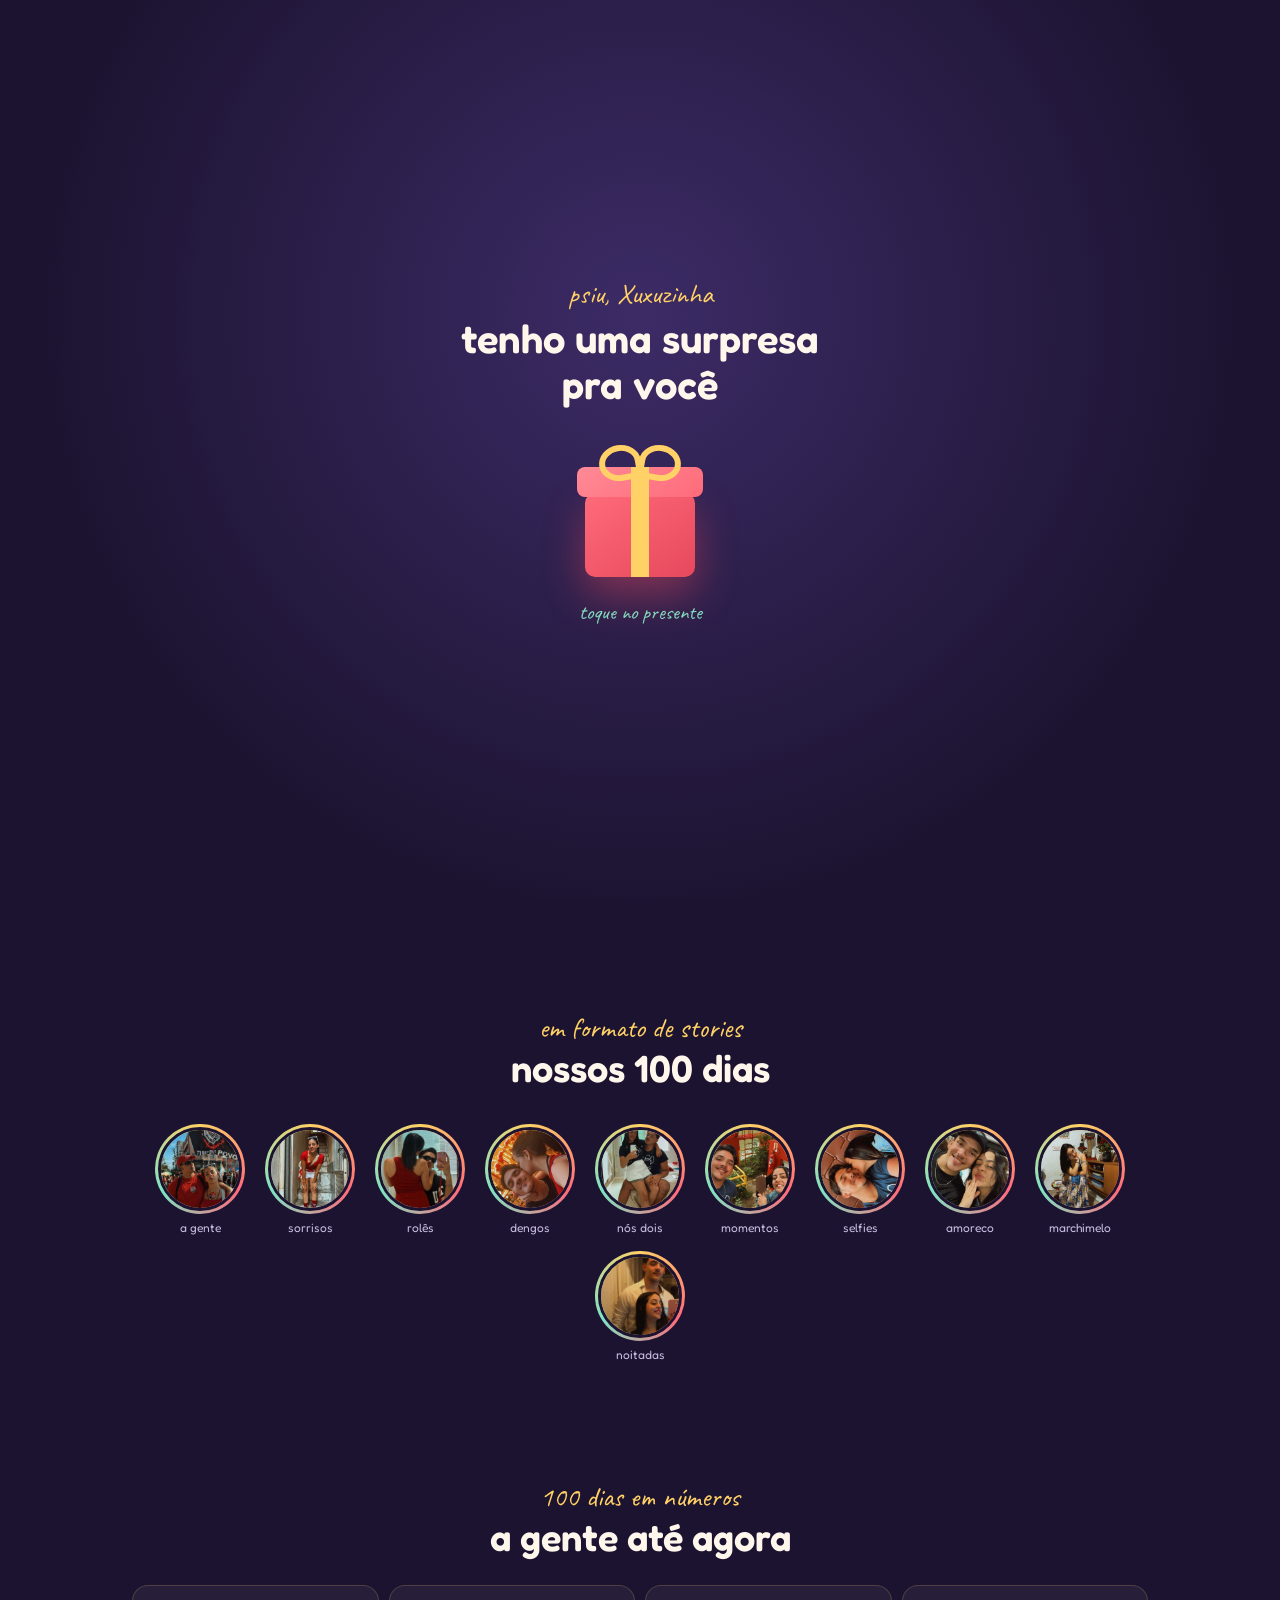
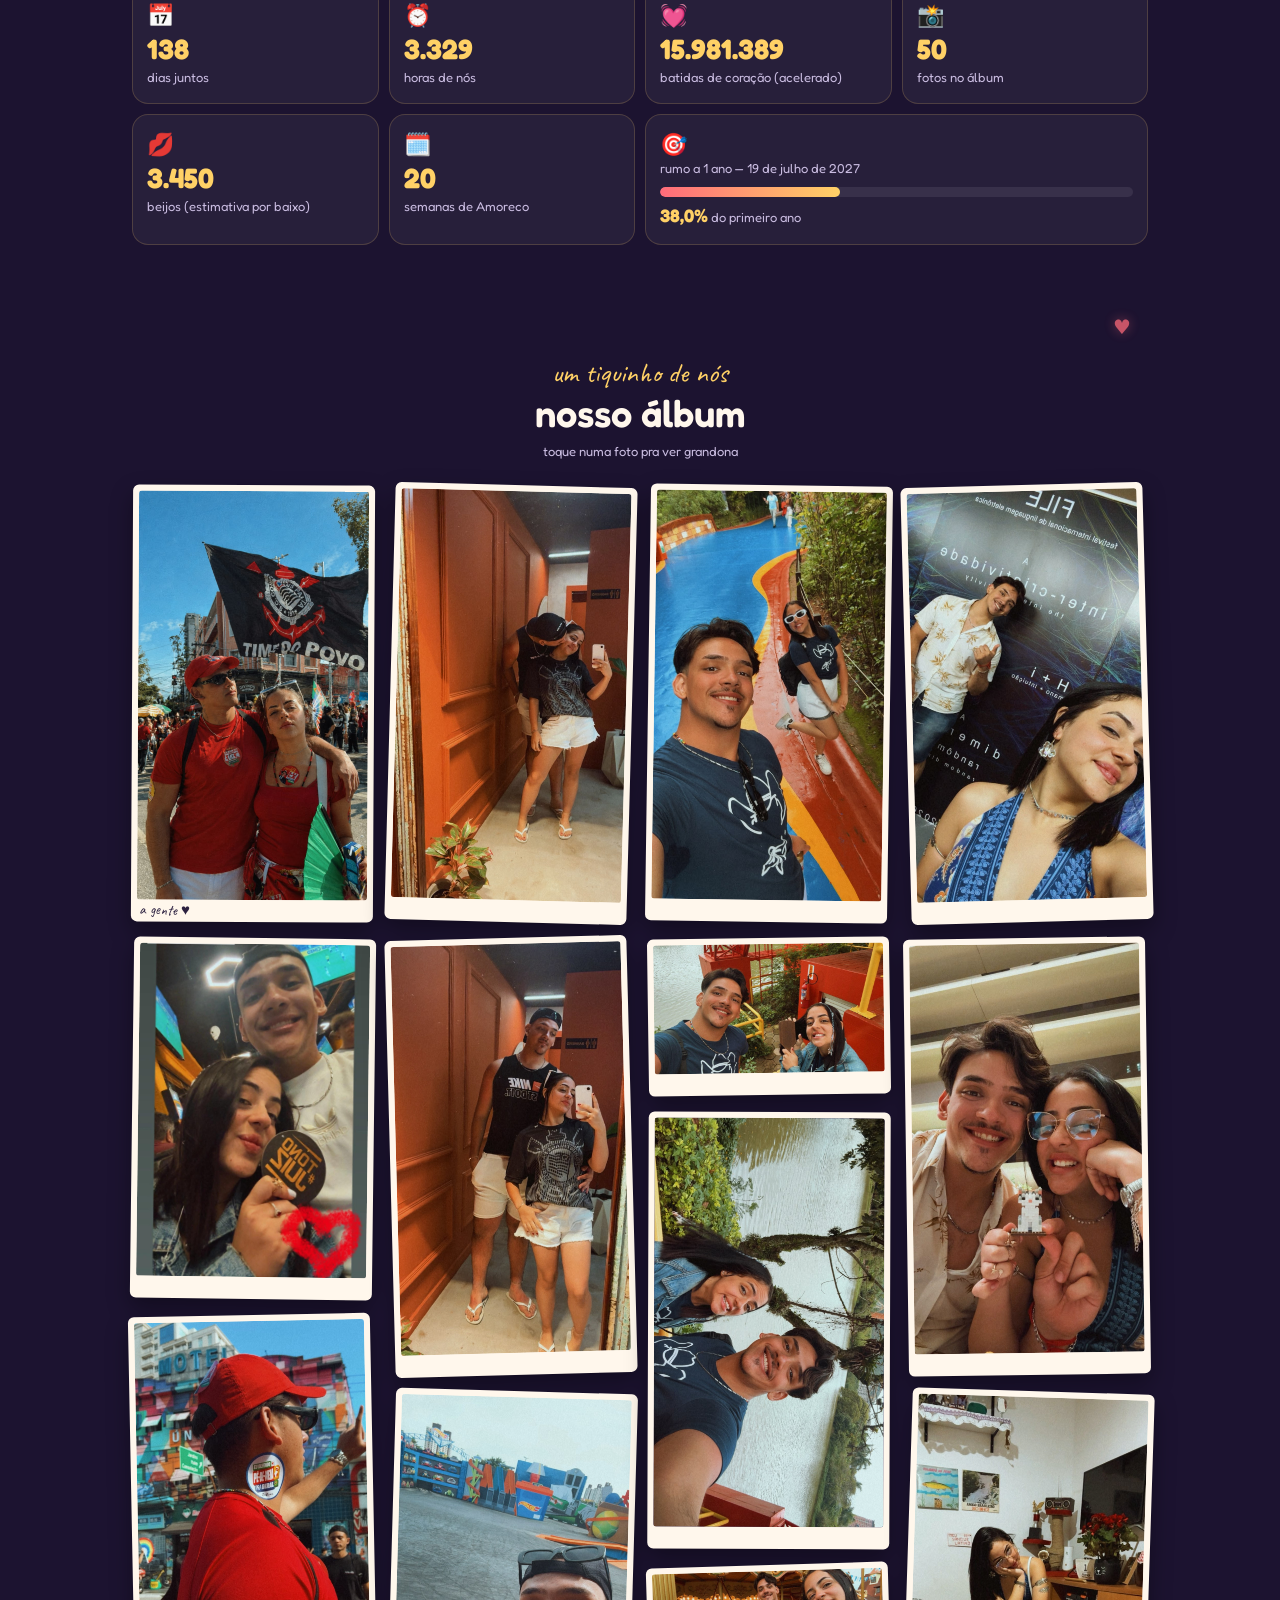
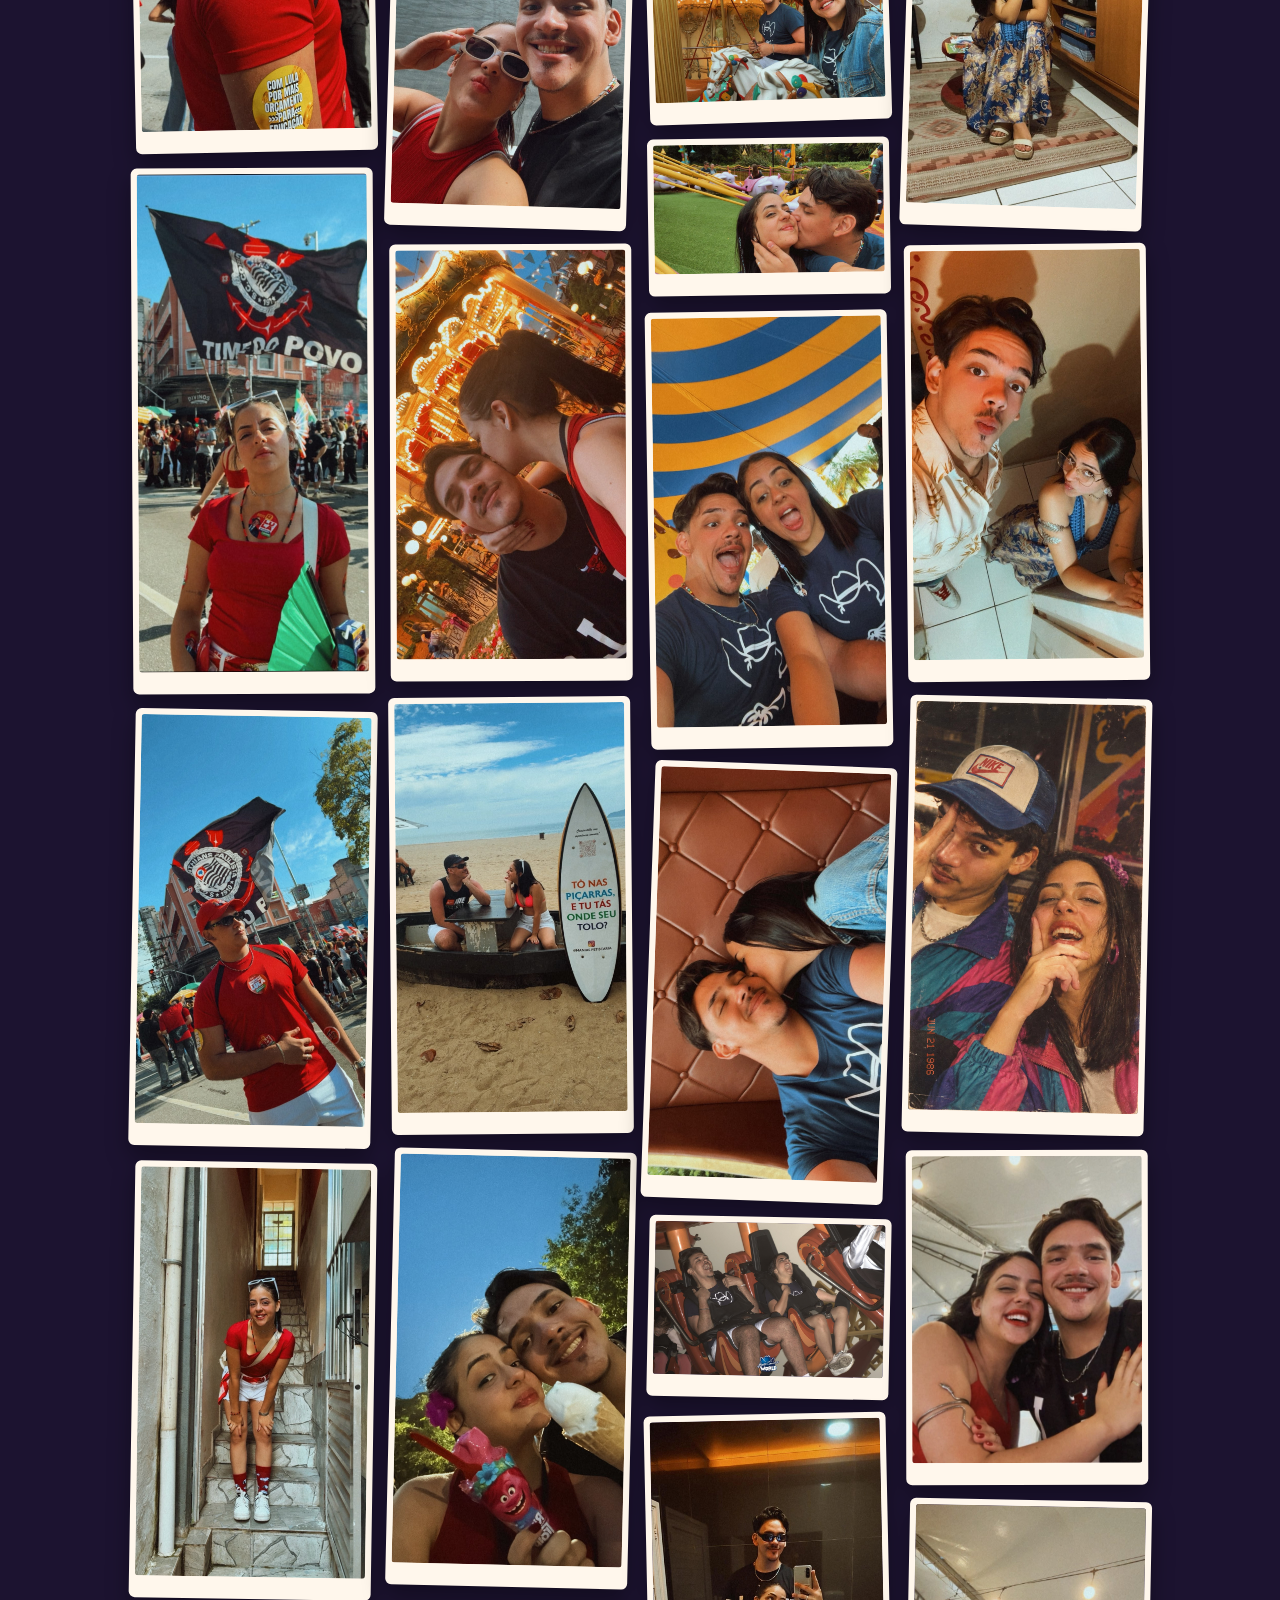
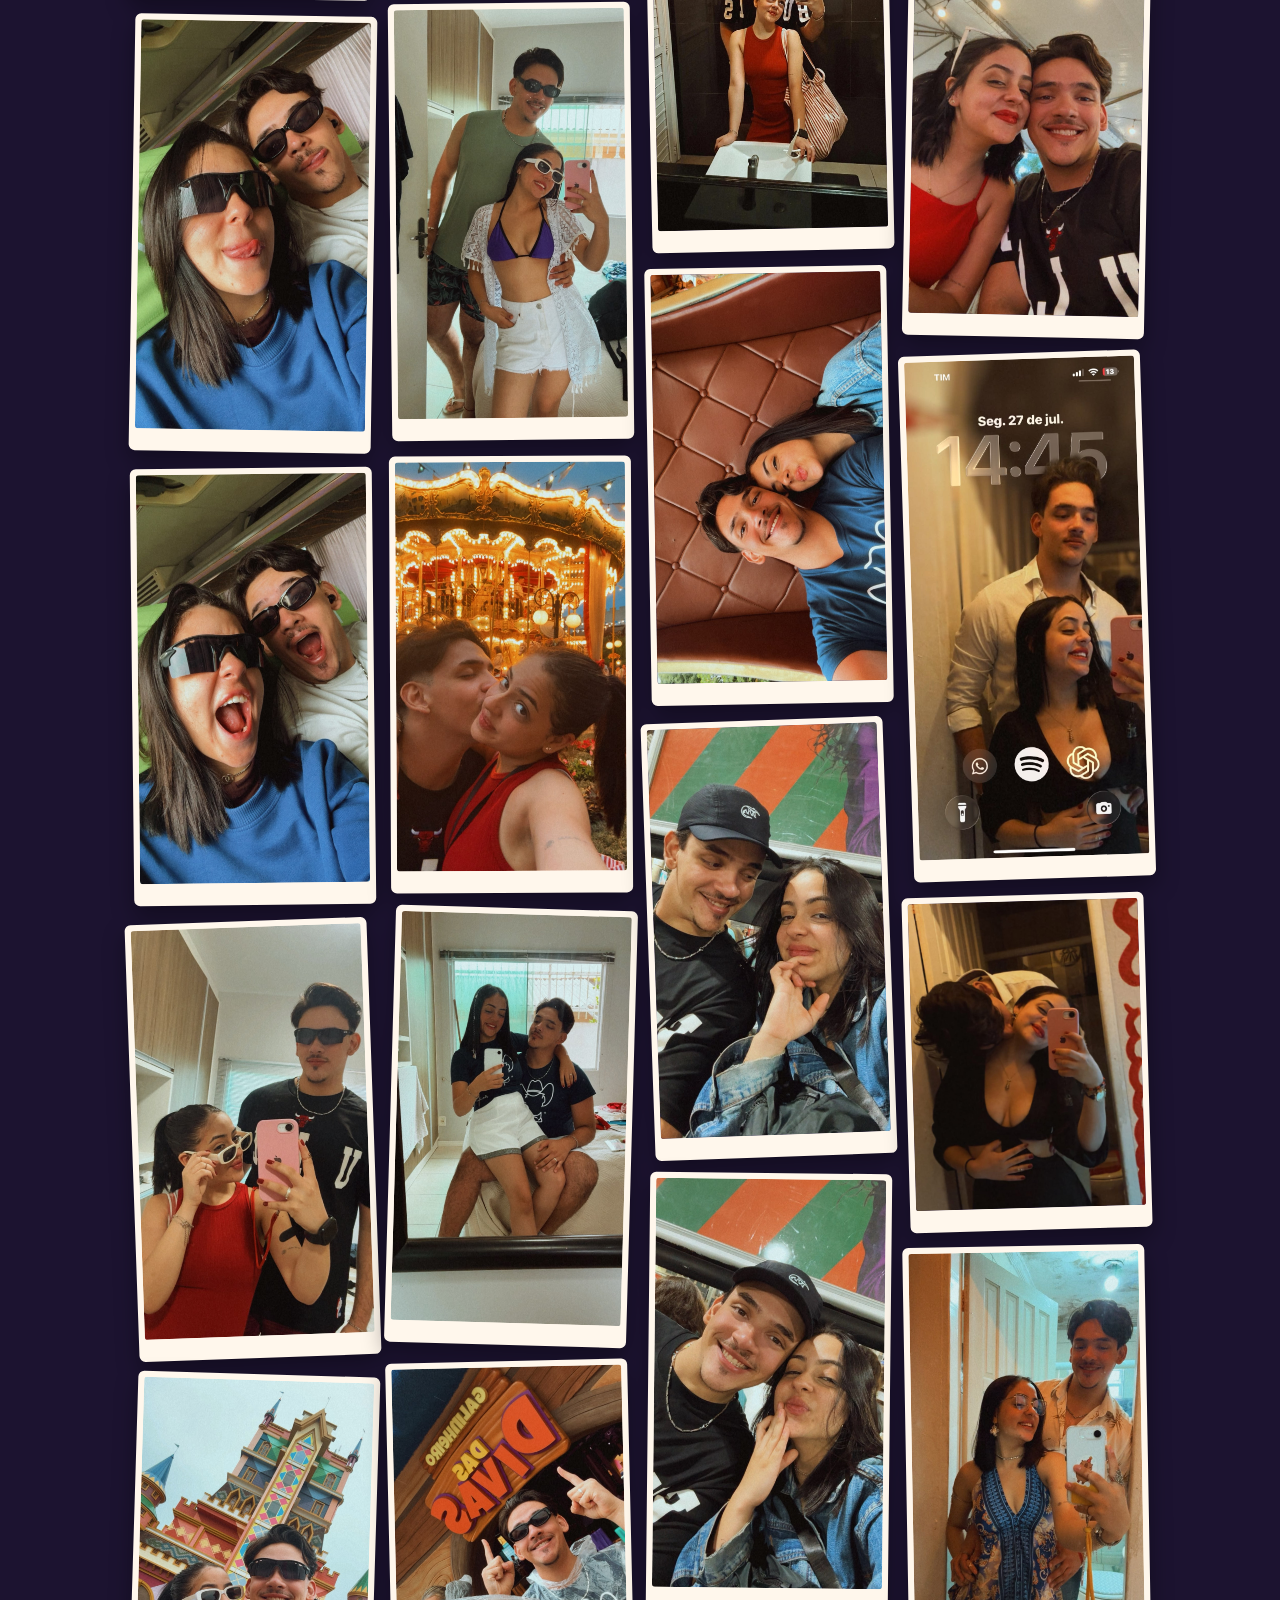
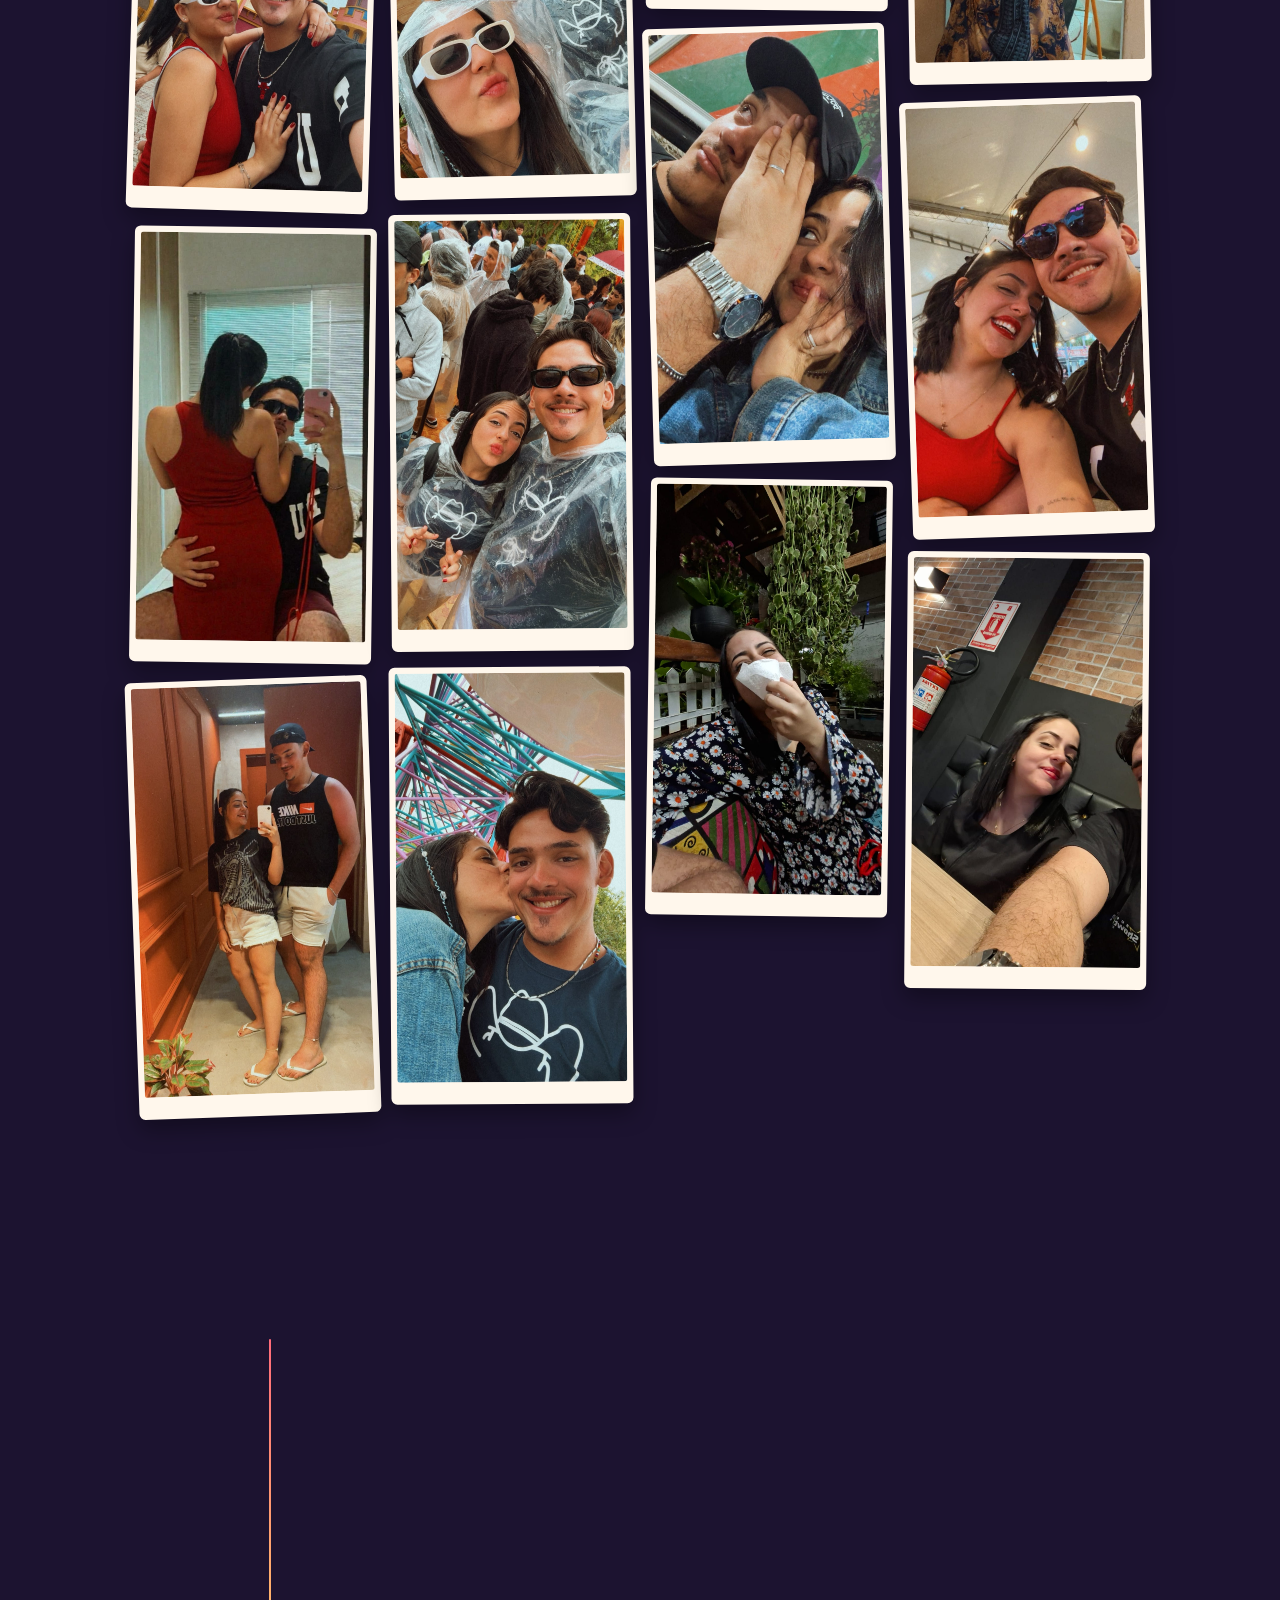
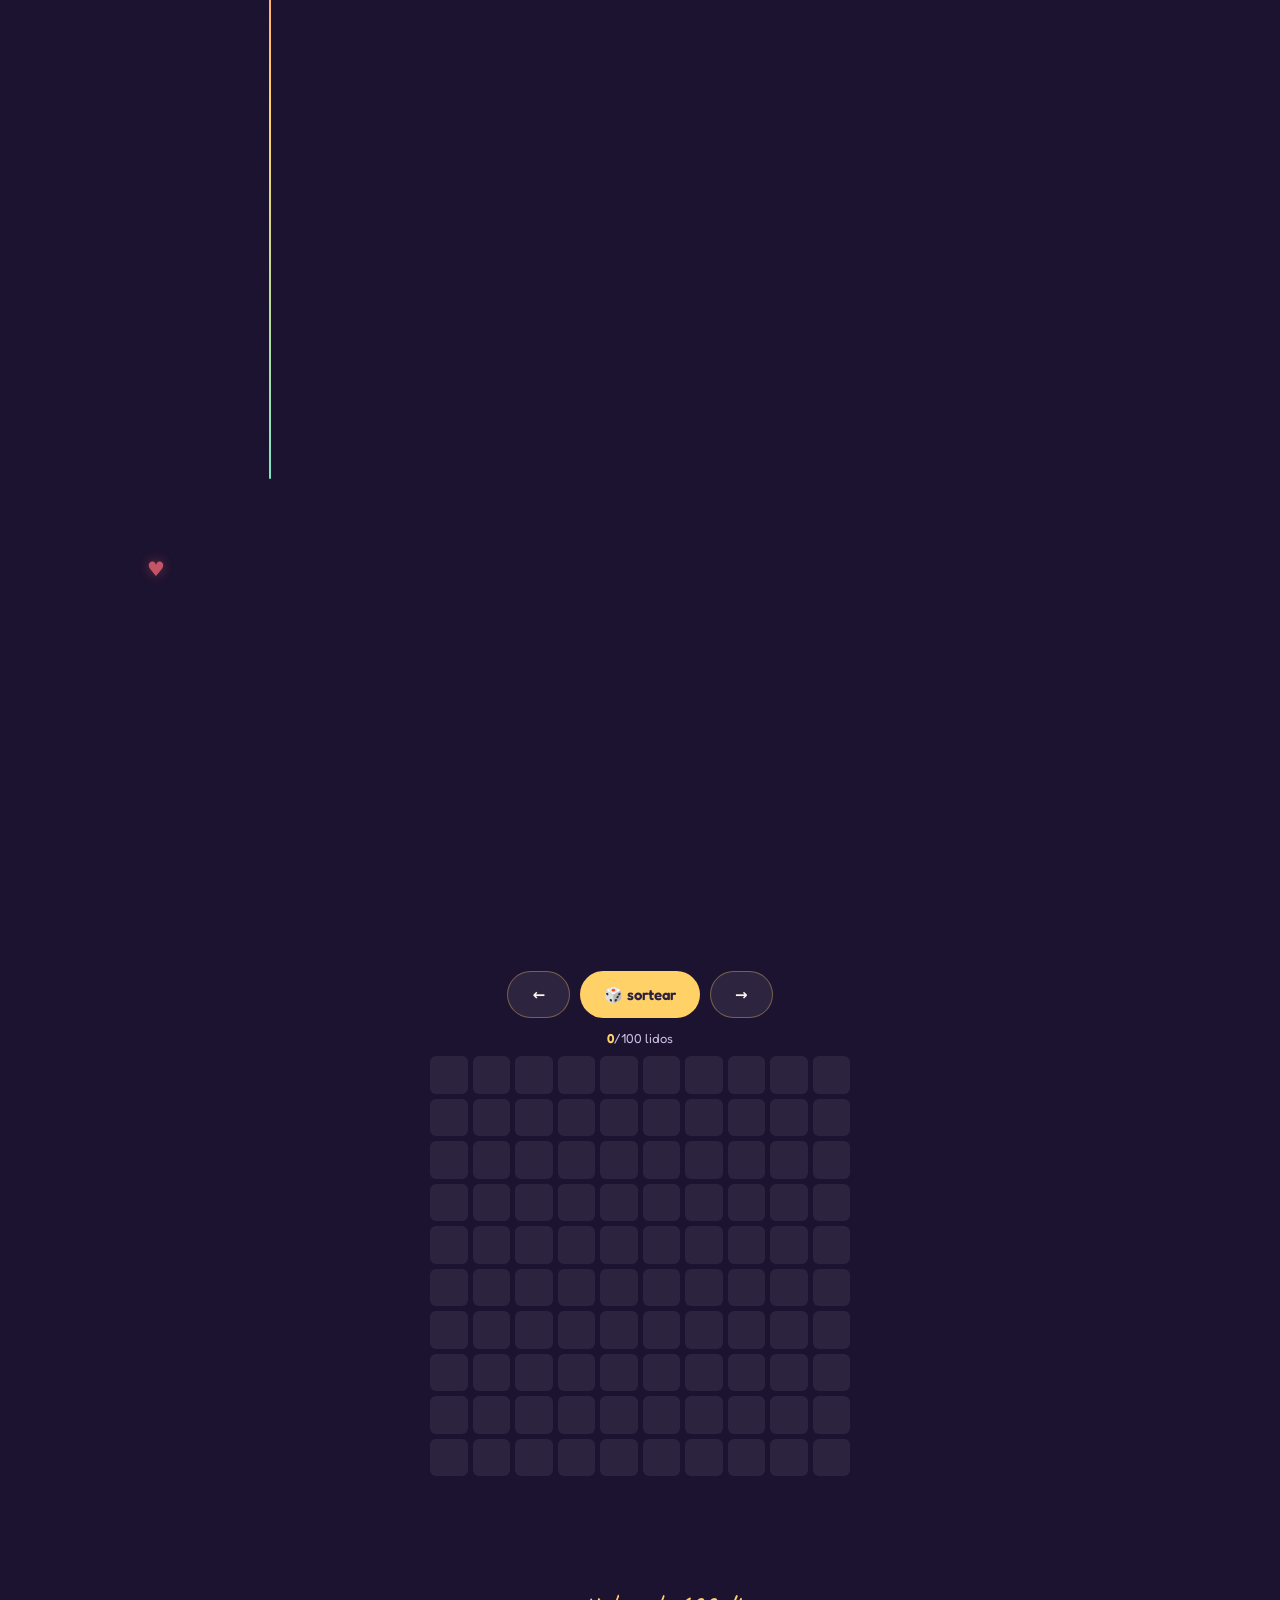
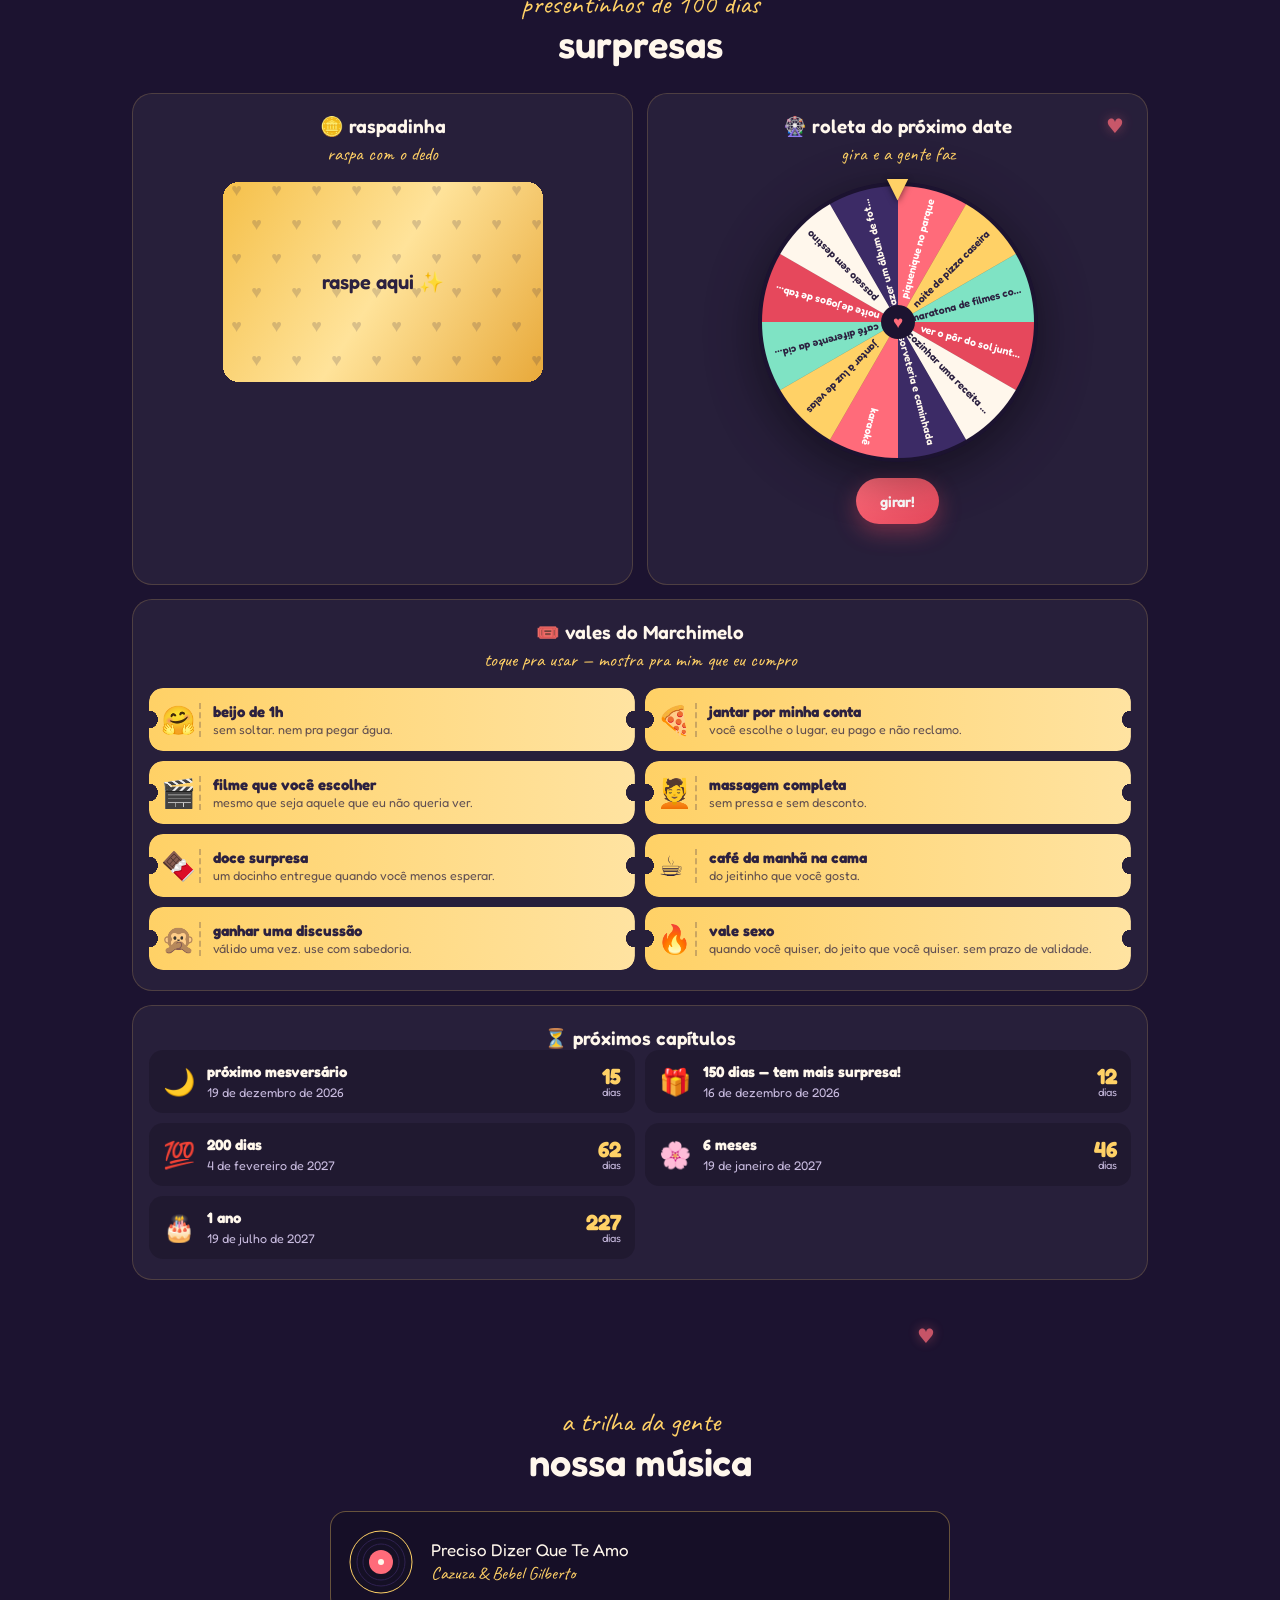
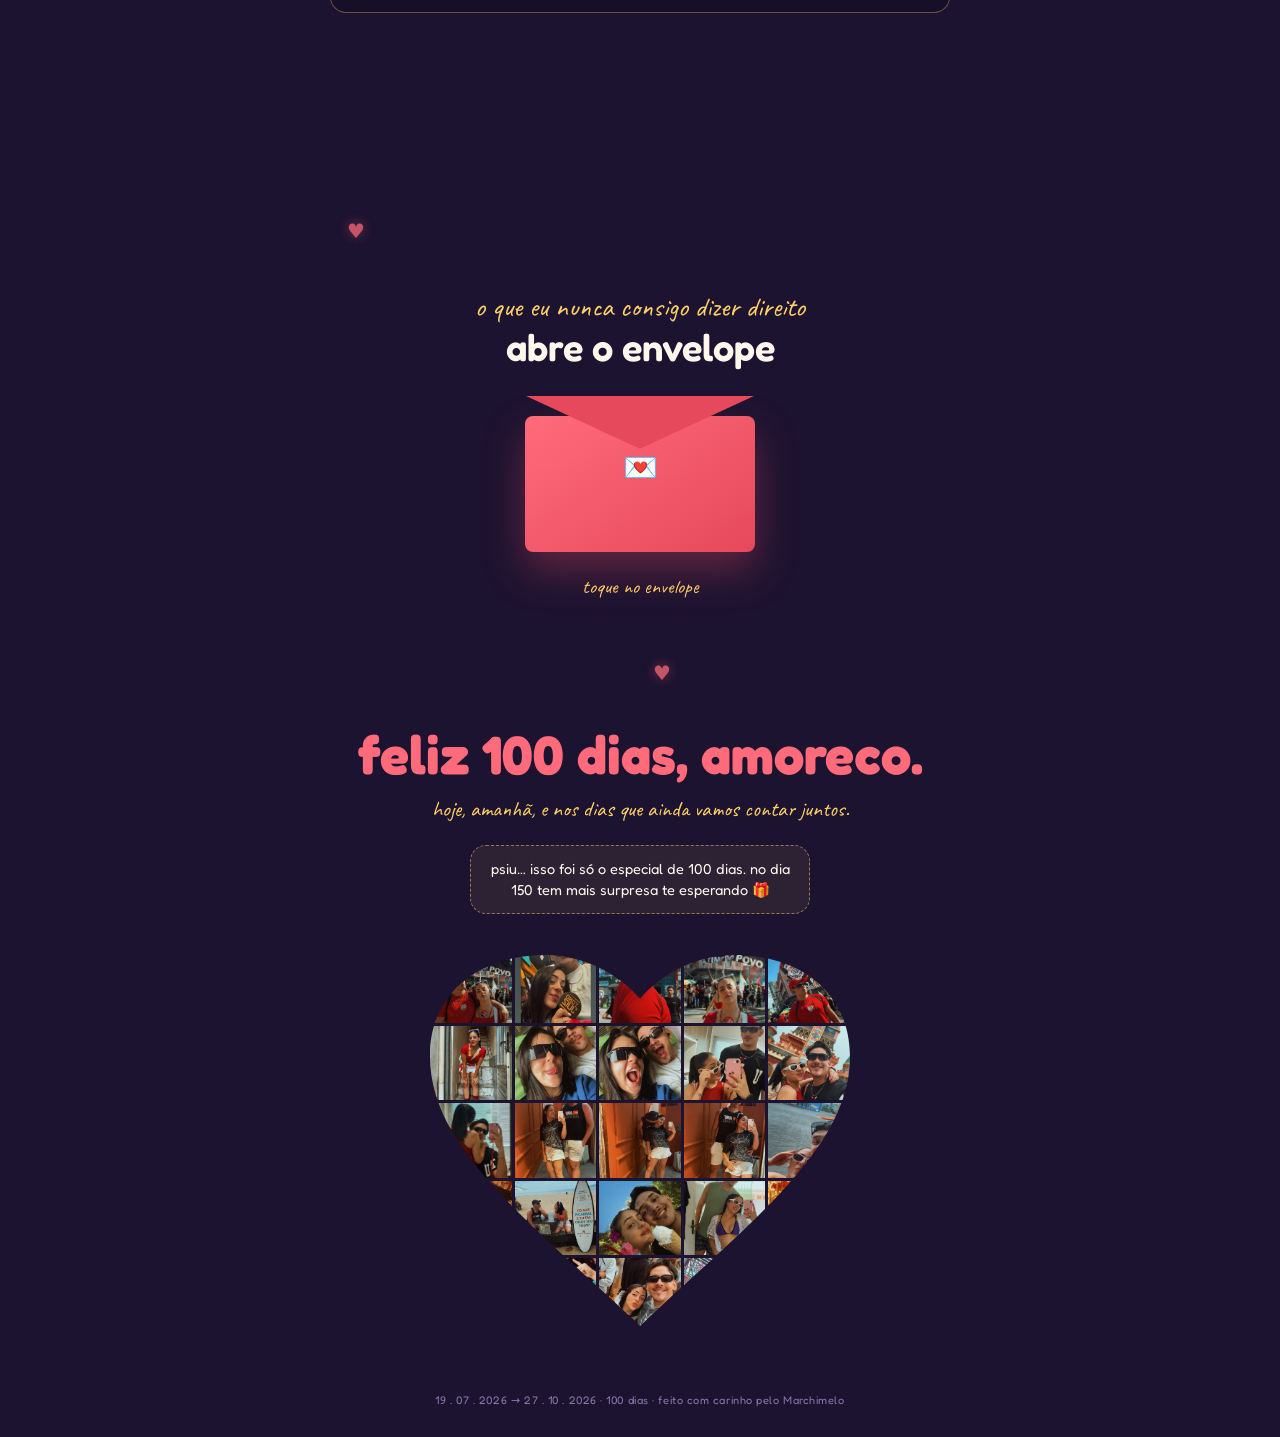
<file: docs/index.html>
<!DOCTYPE html>
<html lang="pt-BR">
<head>
<meta charset="UTF-8">
<meta name="viewport" content="width=device-width, initial-scale=1, viewport-fit=cover">
<meta name="theme-color" content="#1c1330">
<meta name="mobile-web-app-capable" content="yes">
<meta name="apple-mobile-web-app-status-bar-style" content="black-translucent">
<title>Marchimelo & Amoreco · 100 dias</title>
<link rel="icon" href="data:image/svg+xml,%3Csvg xmlns='http://www.w3.org/2000/svg' viewBox='0 0 100 100'%3E%3Ctext y='.9em' font-size='90'%3E💗%3C/text%3E%3C/svg%3E">
<link rel="preconnect" href="https://fonts.googleapis.com">
<link rel="preconnect" href="https://fonts.gstatic.com" crossorigin>
<link href="https://fonts.googleapis.com/css2?family=Fredoka:wght@400;500;600;700&family=Caveat:wght@500;700&display=swap" rel="stylesheet">
<link rel="stylesheet" href="estilo.css">
</head>
<body class="locked">
<div class="grain" aria-hidden="true"></div>
<div id="floatingHearts" aria-hidden="true"></div>

<!-- ============ ABERTURA (presente) ============ -->
<div class="intro" id="intro">
  <p class="intro-kicker">psiu, Xuxuzinha</p>
  <p class="intro-title">tenho uma surpresa<br>pra você</p>
  <button class="gift" id="giftBtn" aria-label="abrir o presente">
    <span class="gift-lid"></span>
    <span class="gift-box"></span>
    <span class="gift-ribbon"></span>
  </button>
  <p class="intro-hint">toque no presente</p>
  <div class="intro-reveal" id="introReveal">
    <span class="big100" id="introNum">0</span>
    <span class="intro-sub">dias juntos</span>
    <button class="btn btn-coral" id="introGo">entrar ♥</button>
  </div>
</div>

<div class="heart-counter" id="heartCounter" title="coraçõezinhos escondidos">💗 0/7</div>

<!-- ============ NAV (embaixo no celular, em cima no pc) ============ -->
<nav class="nav" id="nav" aria-label="seções">
  <a href="#inicio" class="active"><span class="ni">🏠</span><span class="nl">início</span></a>
  <a href="#fotos"><span class="ni">📸</span><span class="nl">fotos</span></a>
  <a href="#motivos"><span class="ni">💯</span><span class="nl">motivos</span></a>
  <a href="#surpresas"><span class="ni">🎁</span><span class="nl">surpresas</span></a>
  <a href="#carta"><span class="ni">💌</span><span class="nl">carta</span></a>
</nav>

<main>

<!-- ============ HERO ============ -->
<header class="hero" id="inicio">
  <div class="hero-bg" id="heroBg" aria-hidden="true"></div>
  <button class="secret-heart" data-id="1" style="top:18%; left:7%;" aria-label="coraçãozinho escondido">♥</button>
  <div class="hero-inner">
    <span class="badge100">✦ especial 100 dias ✦</span>
    <h1>Marchimelo <span class="amp">&amp;</span> <em>Amoreco</em></h1>
    <div class="hero-photo" id="heroPhoto">
      <img id="heroImg" alt="Marchimelo e Amoreco">
      <span class="hero-stamp">100</span>
    </div>
    <div class="live">
      <div><b id="cDias">0</b><small>dias</small></div>
      <div><b id="cHoras">0</b><small>horas</small></div>
      <div><b id="cMin">0</b><small>min</small></div>
      <div><b id="cSeg">0</b><small>seg</small></div>
    </div>
    <p class="since">juntos desde 19 de julho de 2026</p>
    <p class="hunt-hint">psst… tem <b>7 coraçõezinhos</b> escondidos pelo site. acha todos? 💗</p>
  </div>
  <a href="#stories" class="scrolldown">role pra ver ↓</a>
</header>

<div class="wrap">

  <!-- ============ STORIES ============ -->
  <section id="stories">
    <div class="head">
      <span class="script-line">em formato de stories</span>
      <h2>nossos 100 dias</h2>
    </div>
    <div class="story-row" id="storyRow"></div>
  </section>

  <!-- ============ NÚMEROS ============ -->
  <section id="numeros">
    <div class="head">
      <span class="script-line">100 dias em números</span>
      <h2>a gente até agora</h2>
    </div>
    <div class="stats" id="stats"></div>
  </section>

  <!-- ============ FOTOS ============ -->
  <section id="fotos">
    <button class="secret-heart" data-id="2" style="top:60px; right:4px;" aria-label="coraçãozinho escondido">♥</button>
    <div class="head">
      <span class="script-line">um tiquinho de nós</span>
      <h2>nosso álbum</h2>
      <p class="sub">toque numa foto pra ver grandona</p>
    </div>
    <div class="masonry" id="masonry"></div>
  </section>

  <!-- ============ LINHA DO TEMPO ============ -->
  <section id="linha">
    <div class="head">
      <span class="script-line">do dia 0 ao dia 100</span>
      <h2>linha do tempo</h2>
    </div>
    <ol class="timeline" id="timeline"></ol>
  </section>

  <!-- ============ 100 MOTIVOS ============ -->
  <section id="motivos">
    <button class="secret-heart" data-id="3" style="top:40px; left:2px;" aria-label="coraçãozinho escondido">♥</button>
    <div class="head">
      <span class="script-line">um pra cada dia</span>
      <h2>100 motivos pelos quais eu te amo</h2>
    </div>
    <div class="reason-stage">
      <div class="reason-card" id="reasonCard">
        <span class="reason-num" id="reasonNum">#1</span>
        <p class="reason-text" id="reasonText">toque pra começar</p>
        <span class="reason-hint">deslize ou toque →</span>
      </div>
    </div>
    <div class="reason-actions">
      <button class="btn btn-ghost" id="reasonPrev" aria-label="motivo anterior">←</button>
      <button class="btn btn-sun" id="reasonRandom">🎲 sortear</button>
      <button class="btn btn-ghost" id="reasonNext" aria-label="próximo motivo">→</button>
    </div>
    <p class="reason-progress"><span id="reasonRead">0</span>/100 lidos</p>
    <div class="hundred" id="hundred" aria-label="os 100 motivos"></div>
  </section>

  <!-- ============ SURPRESAS ============ -->
  <section id="surpresas">
    <div class="head">
      <span class="script-line">presentinhos de 100 dias</span>
      <h2>surpresas</h2>
    </div>

    <div class="grid2">
      <div class="panel">
        <h3>🪙 raspadinha</h3>
        <p class="panel-sub">raspa com o dedo</p>
        <div class="scratch" id="scratch">
          <div class="scratch-prize" id="scratchPrize"></div>
          <canvas id="scratchCanvas"></canvas>
        </div>
      </div>

      <div class="panel">
        <button class="secret-heart" data-id="4" style="top:10px; right:10px;" aria-label="coraçãozinho escondido">♥</button>
        <h3>🎡 roleta do próximo date</h3>
        <p class="panel-sub">gira e a gente faz</p>
        <div class="wheel-wrap">
          <div class="wheel-pointer">▼</div>
          <canvas id="wheel" width="560" height="560"></canvas>
        </div>
        <button class="btn btn-coral" id="spinBtn">girar!</button>
        <p class="wheel-result" id="wheelResult"></p>
      </div>
    </div>

    <div class="panel">
      <h3>🎟️ vales do Marchimelo</h3>
      <p class="panel-sub">toque pra usar — mostra pra mim que eu cumpro</p>
      <div class="coupons" id="coupons"></div>
    </div>

    <div class="panel">
      <h3>⏳ próximos capítulos</h3>
      <div class="countdowns" id="countdowns"></div>
    </div>
  </section>

  <!-- ============ MÚSICA ============ -->
  <section id="musica">
    <button class="secret-heart" data-id="5" style="top:20px; right:2px;" aria-label="coraçãozinho escondido">♥</button>
    <div class="head">
      <span class="script-line">a trilha da gente</span>
      <h2>nossa música</h2>
    </div>
    <div class="music-card" id="vinylToggle">
      <div class="vinyl-wrap" id="vinylWrap">
        <svg viewBox="0 0 64 64" xmlns="http://www.w3.org/2000/svg" aria-hidden="true">
          <circle cx="32" cy="32" r="31" fill="#151025" stroke="#ffd166" stroke-width="1"/>
          <circle cx="32" cy="32" r="24" fill="none" stroke="#2f2150" stroke-width="1"/>
          <circle cx="32" cy="32" r="18" fill="none" stroke="#2f2150" stroke-width="1"/>
          <circle cx="32" cy="32" r="12" fill="#ff6b7a"/>
          <circle cx="32" cy="32" r="3" fill="#fff7ec"/>
        </svg>
      </div>
      <div class="music-text">
        <p class="t">Preciso Dizer Que Te Amo</p>
        <p class="a">Cazuza &amp; Bebel Gilberto</p>
      </div>
    </div>
    <iframe class="spotify" src="https://open.spotify.com/embed/track/0zLs0xjw4MYcMiXHsOvSgk?utm_source=generator&theme=0" height="152" frameborder="0" allow="autoplay; clipboard-write; encrypted-media; fullscreen; picture-in-picture" loading="lazy" title="Spotify"></iframe>
  </section>

  <!-- ============ CARTA ============ -->
  <section id="carta">
    <button class="secret-heart" data-id="6" style="top:30px; left:4px;" aria-label="coraçãozinho escondido">♥</button>
    <div class="head">
      <span class="script-line">o que eu nunca consigo dizer direito</span>
      <h2>abre o envelope</h2>
    </div>
    <div class="envelope-wrap">
      <div class="envelope" id="envelope" role="button" tabindex="0" aria-label="abrir a carta">
        <div class="env-body"></div>
        <div class="env-heart">💌</div>
        <div class="env-flap"></div>
      </div>
    </div>
    <p class="env-hint" id="envHint">toque no envelope</p>
    <div class="letter-card" id="letterCard"></div>
  </section>

  <section class="outro">
    <button class="secret-heart" data-id="7" style="top:30px; left:50%;" aria-label="coraçãozinho escondido">♥</button>
    <p class="big">feliz 100 dias, amoreco.</p>
    <p class="small">hoje, amanhã, e nos dias que ainda vamos contar juntos.</p>
    <p class="teaser">psiu… isso foi só o especial de 100 dias. no dia 150 tem mais surpresa te esperando 🎁</p>
    <div class="mosaic" id="mosaic" aria-hidden="true"></div>
  </section>

</div>
</main>

<footer>19 . 07 . 2026 → 27 . 10 . 2026 · 100 dias · feito com carinho pelo Marchimelo</footer>

<!-- ============ STORY VIEWER ============ -->
<div class="story-viewer" id="storyViewer" aria-hidden="true">
  <div class="sv-bars" id="svBars"></div>
  <div class="sv-top">
    <span class="sv-avatar" id="svAvatar"></span>
    <span class="sv-name">marchimelo.amoreco <small id="svLabel"></small></span>
    <button class="sv-close" id="svClose" aria-label="fechar">✕</button>
  </div>
  <img class="sv-img" id="svImg" alt="">
  <p class="sv-caption" id="svCaption"></p>
  <div class="sv-tap sv-left" id="svLeft"></div>
  <div class="sv-tap sv-right" id="svRight"></div>
  <button class="sv-like" id="svLike" aria-label="curtir">♡</button>
</div>

<!-- ============ LIGHTBOX ============ -->
<div class="lightbox" id="lightbox" aria-hidden="true">
  <button class="lb-close" id="lbClose" aria-label="fechar">✕</button>
  <button class="lb-nav lb-prev" id="lbPrev" aria-label="anterior">‹</button>
  <figure>
    <img id="lbImg" alt="">
    <figcaption id="lbCap"></figcaption>
  </figure>
  <button class="lb-nav lb-next" id="lbNext" aria-label="próxima">›</button>
  <span class="lb-count" id="lbCount"></span>
</div>

<!-- ============ CELEBRAÇÃO ============ -->
<div class="celebrate" id="celebrate">
  <div class="celebrate-box">
    <div class="em">💖</div>
    <h3 id="celebrateTitle"></h3>
    <p id="celebrateText"></p>
    <button class="btn btn-coral" id="celebrateClose">fechar</button>
  </div>
</div>

<div class="toast" id="toast"></div>

<script src="img/fotos.js"></script>
<script src="dados.js"></script>
<script src="app.js"></script>
</body>
</html>
</file>
<file: docs/estilo.css>
/* ============================================================
   Marchimelo & Amoreco — especial 100 dias
   mobile first; ajustes de pc no fim do arquivo
   ============================================================ */
:root{
  --plum-950:#1c1330;
  --plum-900:#241a3d;
  --plum-800:#2f2150;
  --plum-700:#3c2b66;
  --coral:#ff6b7a;
  --coral-deep:#e6485c;
  --sun:#ffd166;
  --gold:#f5c04a;
  --mint:#7fe3c4;
  --cream:#fff7ec;
  --ink:#2c2140;
  --muted:#c9bce0;
  --nav-h:64px;
  --safe-b:env(safe-area-inset-bottom,0px);
  --safe-t:env(safe-area-inset-top,0px);
}
*{box-sizing:border-box;}
html{scroll-behavior:smooth; scroll-padding-top:calc(16px + var(--safe-t));}
body{
  margin:0;
  background:radial-gradient(circle at 15% 0%, var(--plum-800), var(--plum-950) 60%) fixed var(--plum-950);
  color:var(--cream);
  font-family:'Fredoka',system-ui,sans-serif;
  overflow-x:hidden;
  padding-bottom:calc(var(--nav-h) + var(--safe-b));
  -webkit-tap-highlight-color:transparent;
}
body.locked{overflow:hidden;}
body.modal-open{overflow:hidden;}
img{display:block; max-width:100%;}
button{font-family:inherit; -webkit-tap-highlight-color:transparent;}

.grain{
  position:fixed; inset:0; pointer-events:none; z-index:1; opacity:.045; mix-blend-mode:overlay;
  background-image:url("data:image/svg+xml,%3Csvg xmlns='http://www.w3.org/2000/svg' width='120' height='120'%3E%3Cfilter id='n'%3E%3CfeTurbulence type='fractalNoise' baseFrequency='0.9' numOctaves='2' stitchTiles='stitch'/%3E%3C/filter%3E%3Crect width='100%25' height='100%25' filter='url(%23n)'/%3E%3C/svg%3E");
}
#floatingHearts{position:fixed; inset:0; z-index:0; pointer-events:none; overflow:hidden;}
.fh{position:absolute; bottom:-10%; color:rgba(255,107,122,.3); animation:floatUp linear infinite;}
@keyframes floatUp{
  0%{transform:translateY(0) rotate(0deg); opacity:0;}
  10%{opacity:.6;}
  90%{opacity:.5;}
  100%{transform:translateY(-115vh) rotate(25deg); opacity:0;}
}

.wrap{position:relative; z-index:2; max-width:620px; margin:0 auto; padding:0 16px;}
section{padding:80px 0 0; position:relative;}

/* ---------- botões ---------- */
.btn{
  border:none; border-radius:999px; padding:13px 24px; font-size:15px; font-weight:600;
  cursor:pointer; transition:transform .15s ease, filter .15s ease; min-height:46px;
}
.btn:active{transform:scale(.94);}
.btn-coral{background:linear-gradient(145deg,var(--coral),var(--coral-deep)); color:#fff; box-shadow:0 8px 22px rgba(230,72,92,.4);}
.btn-sun{background:var(--sun); color:var(--ink);}
.btn-ghost{background:rgba(255,255,255,.08); color:var(--cream); border:1px solid rgba(255,209,102,.35); min-width:52px;}

/* ---------- abertura ---------- */
.intro{
  position:fixed; inset:0; z-index:100;
  background:radial-gradient(circle at 50% 35%, var(--plum-700), var(--plum-950) 70%);
  display:flex; flex-direction:column; align-items:center; justify-content:center; text-align:center;
  padding:calc(30px + var(--safe-t)) 24px calc(30px + var(--safe-b));
  transition:opacity .7s ease, visibility .7s;
}
.intro.gone{opacity:0; visibility:hidden;}
.intro-kicker{font-family:'Caveat',cursive; font-size:28px; color:var(--sun); margin:0;}
.intro-title{font-size:clamp(26px,7.5vw,40px); font-weight:600; margin:4px 0 40px; line-height:1.15;}
.intro-hint{font-family:'Caveat',cursive; font-size:21px; color:var(--mint); margin:22px 0 0; animation:bob 1.6s ease-in-out infinite;}
.gift{position:relative; width:130px; height:130px; border:none; background:none; cursor:pointer; animation:giftShake 2.4s ease-in-out infinite;}
.gift-box{position:absolute; left:10px; right:10px; bottom:0; height:84px; border-radius:10px; background:linear-gradient(145deg,var(--coral),var(--coral-deep)); box-shadow:0 18px 40px rgba(230,72,92,.45);}
.gift-lid{position:absolute; left:2px; right:2px; top:20px; height:30px; border-radius:8px; background:linear-gradient(145deg,#ff8a96,var(--coral)); z-index:2; transition:transform .6s cubic-bezier(.34,1.56,.64,1);}
.gift-ribbon{position:absolute; left:50%; top:20px; bottom:0; width:18px; transform:translateX(-50%); background:var(--sun); z-index:3; transition:opacity .3s;}
.gift-ribbon::before,.gift-ribbon::after{content:""; position:absolute; top:-22px; width:30px; height:24px; border:6px solid var(--sun); border-radius:50% 50% 0 50%;}
.gift-ribbon::before{right:8px; transform:rotate(-10deg);}
.gift-ribbon::after{left:8px; transform:scaleX(-1) rotate(-10deg);}
.gift.open{animation:none;}
.gift.open .gift-lid{transform:translateY(-70px) rotate(-25deg);}
.gift.open .gift-ribbon{opacity:0;}
@keyframes giftShake{0%,80%,100%{transform:rotate(0);} 84%{transform:rotate(-6deg);} 88%{transform:rotate(6deg);} 92%{transform:rotate(-4deg);} 96%{transform:rotate(3deg);}}
.intro-reveal{display:none; flex-direction:column; align-items:center;}
.intro.revealed .intro-reveal{display:flex; animation:popIn .6s cubic-bezier(.34,1.56,.64,1);}
.intro.revealed .gift,.intro.revealed .intro-hint,.intro.revealed .intro-title{display:none;}
.big100{
  font-size:clamp(110px,38vw,200px); font-weight:700; line-height:.9;
  background:linear-gradient(180deg,var(--sun),var(--coral)); -webkit-background-clip:text; background-clip:text; color:transparent;
  font-variant-numeric:tabular-nums; filter:drop-shadow(0 8px 30px rgba(255,107,122,.35));
}
.intro-sub{font-family:'Caveat',cursive; font-size:32px; color:var(--sun); margin:4px 0 30px;}
@keyframes popIn{from{transform:scale(.6); opacity:0;} to{transform:scale(1); opacity:1;}}

/* ---------- contador de corações ---------- */
.heart-counter{
  position:fixed; top:calc(12px + var(--safe-t)); right:12px; z-index:50;
  background:rgba(28,19,48,.78); backdrop-filter:blur(6px); -webkit-backdrop-filter:blur(6px);
  border:1px solid rgba(255,209,102,.4);
  padding:7px 12px; border-radius:999px; font-size:13px; font-weight:600;
}
.heart-counter.bump{animation:bump .5s ease;}
@keyframes bump{50%{transform:scale(1.25);}}

.secret-heart{
  position:absolute; z-index:20; width:44px; height:44px; border:none; background:none;
  color:var(--coral); font-size:20px; line-height:1; cursor:pointer;
  animation:pulse 1.8s ease-in-out infinite; opacity:.75;
  filter:drop-shadow(0 0 6px rgba(255,107,122,.5));
}
.secret-heart.found{animation:none; color:var(--sun); pointer-events:none; opacity:1;}
@keyframes pulse{0%,100%{transform:scale(1);} 50%{transform:scale(1.25);}}

/* ---------- navegação (barra de app embaixo) ---------- */
.nav{
  position:fixed; left:0; right:0; bottom:0; z-index:60;
  display:flex; justify-content:space-around;
  height:calc(var(--nav-h) + var(--safe-b)); padding-bottom:var(--safe-b);
  background:rgba(28,19,48,.86); backdrop-filter:blur(14px); -webkit-backdrop-filter:blur(14px);
  border-top:1px solid rgba(255,209,102,.18);
  transform:translateY(110%); transition:transform .5s ease;
}
body:not(.locked) .nav{transform:none;}
.nav a{
  flex:1; display:flex; flex-direction:column; align-items:center; justify-content:center; gap:2px;
  text-decoration:none; color:var(--muted); font-size:11px; font-weight:500; position:relative;
}
.nav .ni{font-size:21px; transition:transform .25s ease; filter:grayscale(.6); opacity:.8;}
.nav a.active{color:var(--sun);}
.nav a.active .ni{transform:translateY(-3px) scale(1.12); filter:none; opacity:1;}
.nav a.active::after{content:""; position:absolute; top:6px; width:5px; height:5px; border-radius:50%; background:var(--coral); right:calc(50% - 22px);}

/* ---------- hero ---------- */
.hero{
  min-height:100svh; position:relative; z-index:2; overflow:hidden;
  display:flex; flex-direction:column; align-items:center; justify-content:center; text-align:center;
  padding:calc(56px + var(--safe-t)) 18px 40px;
}
.hero-bg{position:absolute; inset:-30px; background-size:cover; background-position:center; filter:blur(28px) saturate(1.2); opacity:.28; transform:scale(1.1);}
.hero-bg::after{content:""; position:absolute; inset:0; background:linear-gradient(180deg,rgba(28,19,48,.3),var(--plum-950) 92%);}
.hero-inner{position:relative; display:flex; flex-direction:column; align-items:center;}
.badge100{
  font-size:12px; letter-spacing:.14em; text-transform:uppercase; font-weight:600;
  color:var(--ink); background:linear-gradient(90deg,var(--sun),var(--gold)); padding:6px 14px; border-radius:999px;
  box-shadow:0 6px 20px rgba(245,192,74,.3);
}
.hero h1{font-size:clamp(32px,9vw,56px); line-height:1.05; margin:14px 0 22px; font-weight:600;}
.hero h1 .amp{color:var(--mint);}
.hero h1 em{font-style:normal; color:var(--coral);}
.hero-photo{
  position:relative; width:min(46vw,190px, 24svh); aspect-ratio:3/4; padding:7px 7px 26px; background:var(--cream);
  border-radius:6px; transform:rotate(-3deg); box-shadow:0 22px 50px rgba(0,0,0,.5);
  animation:sway 6s ease-in-out infinite;
}
.hero-photo img{width:100%; height:100%; object-fit:cover; border-radius:3px; transition:opacity .8s ease;}
.hero-stamp{
  position:absolute; right:-18px; bottom:-14px; width:68px; height:68px; border-radius:50%;
  display:grid; place-items:center; font-weight:700; font-size:24px; color:var(--ink);
  background:radial-gradient(circle at 35% 30%,#ffe39a,var(--gold)); border:3px dashed rgba(44,33,64,.35);
  transform:rotate(12deg); box-shadow:0 8px 20px rgba(0,0,0,.35);
}
@keyframes sway{0%,100%{transform:rotate(-3deg);} 50%{transform:rotate(2deg);}}
.live{display:flex; gap:8px; margin-top:26px;}
.live div{
  min-width:68px; padding:10px 6px; border-radius:14px; background:rgba(255,255,255,.06);
  border:1px solid rgba(255,209,102,.22); display:flex; flex-direction:column;
}
.live b{font-size:26px; font-weight:700; font-variant-numeric:tabular-nums; line-height:1.1;}
.live small{font-size:11px; color:var(--muted);}
.live div:first-child{background:rgba(255,107,122,.18); border-color:rgba(255,107,122,.5);}
.since{font-size:13px; color:var(--muted); margin:12px 0 0;}
.hunt-hint{max-width:290px; font-size:13.5px; color:var(--muted); line-height:1.5; margin:16px 0 0;}
.hunt-hint b{color:var(--coral);}
.scrolldown{position:relative; margin-top:22px; font-family:'Caveat',cursive; font-size:20px; color:var(--mint); text-decoration:none; animation:bob 1.6s ease-in-out infinite;}
@keyframes bob{0%,100%{transform:translateY(0);} 50%{transform:translateY(6px);}}

/* ---------- títulos ---------- */
.script-line{font-family:'Caveat',cursive; font-size:clamp(22px,5.5vw,28px); color:var(--sun); display:block;}
.head{text-align:center; margin-bottom:26px;}
.head h2{font-size:clamp(25px,6.5vw,38px); font-weight:600; margin:2px 0 0; line-height:1.15;}
.head .sub{font-size:13px; color:var(--muted); margin:8px 0 0;}

/* reveal ao rolar */
.reveal{opacity:0; transform:translateY(24px); transition:opacity .7s ease, transform .7s ease;}
.reveal.in{opacity:1; transform:none;}

/* ---------- stories ---------- */
.story-row{
  display:flex; gap:14px; overflow-x:auto; scroll-snap-type:x mandatory; padding:6px 16px 10px;
  margin:0 -16px; scrollbar-width:none;
}
.story-row::-webkit-scrollbar{display:none;}
.story-bubble{flex:none; scroll-snap-align:start; display:flex; flex-direction:column; align-items:center; gap:6px; background:none; border:none; color:var(--cream); cursor:pointer; width:78px;}
.story-ring{width:74px; height:74px; border-radius:50%; padding:3px; background:conic-gradient(var(--sun),var(--coral),var(--mint),var(--sun));}
.story-bubble.seen .story-ring{background:rgba(255,255,255,.2);}
.story-ring img{width:100%; height:100%; border-radius:50%; object-fit:cover; border:3px solid var(--plum-950);}
.story-bubble span{font-size:12px; color:var(--muted); white-space:nowrap;}

.story-viewer{
  position:fixed; inset:0; z-index:95; background:#000; display:none;
  touch-action:none; user-select:none; -webkit-user-select:none;
}
.story-viewer.show{display:block; animation:fadeIn .25s ease;}
@keyframes fadeIn{from{opacity:0;} to{opacity:1;}}
.sv-img{position:absolute; inset:0; width:100%; height:100%; object-fit:contain; pointer-events:none;}
.sv-bars{position:absolute; top:calc(10px + var(--safe-t)); left:10px; right:10px; display:flex; gap:4px; z-index:3;}
.sv-bars i{flex:1; height:3px; border-radius:2px; background:rgba(255,255,255,.3); overflow:hidden; position:relative;}
.sv-bars i b{position:absolute; inset:0; width:0; background:#fff;}
.sv-top{position:absolute; top:calc(22px + var(--safe-t)); left:12px; right:8px; display:flex; align-items:center; gap:10px; z-index:3;}
.sv-avatar{width:34px; height:34px; border-radius:50%; background-size:cover; background-position:center; border:2px solid var(--coral);}
.sv-name{flex:1; font-size:14px; font-weight:600; text-shadow:0 1px 4px rgba(0,0,0,.6);}
.sv-name small{font-weight:400; opacity:.75; margin-left:4px;}
.sv-close{width:44px; height:44px; border:none; background:none; color:#fff; font-size:22px; cursor:pointer;}
.sv-caption{position:absolute; left:16px; right:70px; bottom:calc(28px + var(--safe-b)); margin:0; z-index:3; font-family:'Caveat',cursive; font-size:26px; text-shadow:0 2px 8px rgba(0,0,0,.8);}
.sv-tap{position:absolute; top:0; bottom:0; z-index:2;}
.sv-left{left:0; width:33%;}
.sv-right{right:0; width:67%;}
.sv-like{position:absolute; right:14px; bottom:calc(20px + var(--safe-b)); z-index:4; width:50px; height:50px; border:none; background:none; color:#fff; font-size:32px; cursor:pointer;}
.sv-like.on{color:var(--coral); animation:bump .4s ease;}
.big-heart{position:fixed; left:50%; top:50%; z-index:99; font-size:110px; pointer-events:none; transform:translate(-50%,-50%) scale(0); animation:bigHeart .9s ease forwards;}
@keyframes bigHeart{30%{transform:translate(-50%,-50%) scale(1.2); opacity:1;} 60%{transform:translate(-50%,-50%) scale(1);} 100%{transform:translate(-50%,-70%) scale(1); opacity:0;}}

/* ---------- números ---------- */
.stats{display:grid; grid-template-columns:1fr 1fr; gap:10px;}
.stat{
  padding:16px 14px; border-radius:16px; background:rgba(255,255,255,.05);
  border:1px solid rgba(255,209,102,.18); position:relative; overflow:hidden;
}
.stat .e{font-size:22px;}
.stat b{display:block; font-size:28px; font-weight:700; font-variant-numeric:tabular-nums; margin-top:4px; color:var(--sun);}
.stat span{font-size:13px; color:var(--muted); line-height:1.35;}
.stat.wide{grid-column:1/-1;}
.progress{height:10px; background:rgba(255,255,255,.08); border-radius:99px; overflow:hidden; margin:10px 0 6px;}
.progress i{display:block; height:100%; width:0; background:linear-gradient(90deg,var(--coral),var(--sun)); border-radius:99px; transition:width 1.6s cubic-bezier(.2,.8,.2,1);}

/* ---------- álbum ---------- */
.masonry{columns:2; column-gap:10px;}
.m-item{
  break-inside:avoid; margin:0 0 10px; padding:6px 6px 22px; background:var(--cream); border-radius:6px;
  box-shadow:0 10px 22px rgba(0,0,0,.35); cursor:zoom-in; position:relative; transform:rotate(var(--r,0deg));
  transition:transform .3s ease;
}
.m-item:active{transform:scale(.97);}
.m-item img{width:100%; border-radius:3px; background:var(--plum-800); min-height:120px; object-fit:cover;}
.m-item .cap{position:absolute; left:8px; right:8px; bottom:2px; font-family:'Caveat',cursive; color:var(--ink); font-size:15px; white-space:nowrap; overflow:hidden; text-overflow:ellipsis;}

.lightbox{
  position:fixed; inset:0; z-index:96; background:rgba(14,9,26,.96); display:none;
  align-items:center; justify-content:center; touch-action:pan-y;
}
.lightbox.show{display:flex; animation:fadeIn .25s ease;}
.lightbox figure{margin:0; max-width:100%; padding:0 10px; text-align:center;}
.lightbox img{max-height:78svh; max-width:100%; border-radius:10px; margin:0 auto; box-shadow:0 20px 60px rgba(0,0,0,.6); transition:transform .25s ease, opacity .25s ease;}
.lightbox figcaption{font-family:'Caveat',cursive; font-size:24px; color:var(--sun); margin-top:12px; min-height:30px;}
.lb-close{position:absolute; top:calc(10px + var(--safe-t)); right:10px; width:48px; height:48px; border:none; border-radius:50%; background:rgba(255,255,255,.1); color:#fff; font-size:20px; cursor:pointer; z-index:2;}
.lb-nav{position:absolute; top:50%; transform:translateY(-50%); width:48px; height:64px; border:none; background:rgba(255,255,255,.08); color:#fff; font-size:34px; cursor:pointer; border-radius:12px; z-index:2; display:none;}
.lb-prev{left:12px;} .lb-next{right:12px;}
.lb-count{position:absolute; bottom:calc(18px + var(--safe-b)); left:50%; transform:translateX(-50%); font-size:13px; color:var(--muted);}

/* ---------- linha do tempo ---------- */
.timeline{list-style:none; margin:0; padding:0 0 0 26px; position:relative;}
.timeline::before{content:""; position:absolute; left:9px; top:6px; bottom:6px; width:2px; background:linear-gradient(var(--coral),var(--sun),var(--mint)); border-radius:2px;}
.tl{position:relative; margin-bottom:22px;}
.tl::before{
  content:"♥"; position:absolute; left:-26px; top:2px; width:20px; height:20px; border-radius:50%;
  background:var(--plum-950); color:var(--coral); font-size:13px; display:grid; place-items:center; border:2px solid var(--coral);
}
.tl.future::before{content:"·"; color:var(--muted); border-color:var(--muted);}
.tl.today::before{background:var(--sun); color:var(--ink); border-color:var(--sun); animation:pulse 1.6s infinite;}
.tl-card{display:flex; gap:12px; background:rgba(255,255,255,.05); border:1px solid rgba(255,255,255,.08); border-radius:14px; padding:10px; align-items:center;}
.tl-card img{width:64px; height:80px; object-fit:cover; border-radius:8px; flex:none; cursor:zoom-in;}
.tl-day{font-size:11px; letter-spacing:.1em; text-transform:uppercase; color:var(--coral); font-weight:600;}
.tl h3{margin:2px 0 4px; font-size:17px; font-weight:600;}
.tl p{margin:0; font-size:13.5px; color:var(--muted); line-height:1.45;}

/* ---------- 100 motivos ---------- */
.reason-stage{perspective:1000px; display:flex; justify-content:center;}
.reason-card{
  width:100%; max-width:380px; min-height:230px; border-radius:22px; padding:26px 24px 22px;
  background:linear-gradient(150deg,var(--cream),#ffe9d6); color:var(--ink);
  box-shadow:0 22px 50px rgba(0,0,0,.4), inset 0 0 0 6px rgba(255,107,122,.15);
  display:flex; flex-direction:column; justify-content:space-between; cursor:pointer;
  touch-action:pan-y; user-select:none; -webkit-user-select:none; position:relative;
  transition:transform .35s cubic-bezier(.34,1.56,.64,1), opacity .25s ease;
}
.reason-card::before,.reason-card::after{content:"♥"; position:absolute; color:rgba(255,107,122,.18); font-size:60px;}
.reason-card::before{right:16px; top:6px;}
.reason-card::after{left:14px; bottom:-6px; font-size:40px;}
.reason-card.out-left{transform:translateX(-120%) rotate(-12deg); opacity:0;}
.reason-card.out-right{transform:translateX(120%) rotate(12deg); opacity:0;}
.reason-card.in{animation:cardIn .4s cubic-bezier(.34,1.56,.64,1);}
@keyframes cardIn{from{transform:scale(.8) rotateY(40deg); opacity:0;} to{transform:none; opacity:1;}}
.reason-num{font-size:44px; font-weight:700; color:var(--coral-deep); line-height:1;}
.reason-text{font-family:'Caveat',cursive; font-size:clamp(26px,7vw,32px); line-height:1.2; margin:14px 0; position:relative; z-index:1;}
.reason-hint{font-size:12px; color:#9a8bb5; align-self:flex-end;}
.reason-actions{display:flex; justify-content:center; gap:10px; margin-top:18px;}
.reason-progress{text-align:center; font-size:13px; color:var(--muted); margin:12px 0 10px;}
.reason-progress span{color:var(--sun); font-weight:600;}
.hundred{display:grid; grid-template-columns:repeat(10,1fr); gap:5px; max-width:380px; margin:0 auto;}
.hundred button{
  aspect-ratio:1; border:none; border-radius:6px; background:rgba(255,255,255,.07); color:transparent;
  font-size:9px; cursor:pointer; padding:0; transition:background .3s, transform .2s;
}
.hundred button.read{background:var(--coral); color:rgba(255,255,255,.85);}
.hundred button.cur{outline:2px solid var(--sun); outline-offset:1px; transform:scale(1.12);}

/* ---------- surpresas ---------- */
.panel{
  position:relative; background:rgba(255,255,255,.05); border:1px solid rgba(255,209,102,.18);
  border-radius:20px; padding:20px 16px; margin-bottom:14px; text-align:center;
}
.panel h3{margin:0; font-size:19px; font-weight:600;}
.panel-sub{margin:4px 0 16px; font-family:'Caveat',cursive; font-size:19px; color:var(--sun);}
.grid2{display:grid; gap:14px; margin-bottom:14px;}
.grid2 .panel{margin:0;}

.scratch{position:relative; width:100%; max-width:320px; aspect-ratio:16/10; margin:0 auto; border-radius:16px; overflow:hidden; touch-action:none;}
.scratch-prize{
  position:absolute; inset:0; display:flex; align-items:center; justify-content:center; padding:20px;
  background:linear-gradient(145deg,var(--cream),#ffe1c7); color:var(--coral-deep);
  font-family:'Caveat',cursive; font-size:clamp(24px,6.5vw,30px); font-weight:700; line-height:1.15;
}
.scratch canvas{position:absolute; inset:0; width:100%; height:100%; cursor:crosshair; transition:opacity .6s ease;}
.scratch.done canvas{opacity:0; pointer-events:none;}

.wheel-wrap{position:relative; width:min(78vw,280px); margin:0 auto 16px;}
.wheel-wrap canvas{width:100%; height:auto; display:block; transition:transform 4.5s cubic-bezier(.17,.67,.12,1); filter:drop-shadow(0 12px 26px rgba(0,0,0,.45));}
.wheel-pointer{position:absolute; top:-12px; left:50%; transform:translateX(-50%); z-index:2; color:var(--sun); font-size:28px; text-shadow:0 2px 6px rgba(0,0,0,.5);}
.wheel-result{min-height:28px; margin:12px 0 0; font-family:'Caveat',cursive; font-size:26px; color:var(--mint);}

.coupons{display:grid; gap:10px; text-align:left;}
.coupon{
  display:flex; align-items:center; gap:12px; padding:14px 14px 14px 12px; border-radius:14px; border:none; width:100%;
  background:linear-gradient(90deg,var(--sun),#ffe3a1); color:var(--ink); cursor:pointer; position:relative; text-align:left;
  -webkit-mask:radial-gradient(circle 9px at 0 50%,#0000 98%,#000) left/51% 100% no-repeat, radial-gradient(circle 9px at 100% 50%,#0000 98%,#000) right/51% 100% no-repeat;
          mask:radial-gradient(circle 9px at 0 50%,#0000 98%,#000) left/51% 100% no-repeat, radial-gradient(circle 9px at 100% 50%,#0000 98%,#000) right/51% 100% no-repeat;
  transition:transform .15s ease;
}
.coupon:active{transform:scale(.97);}
.coupon .ce{font-size:28px; flex:none; width:40px; text-align:center; border-right:2px dashed rgba(44,33,64,.25); padding-right:10px;}
.coupon b{display:block; font-size:15px;}
.coupon small{font-size:12.5px; opacity:.75;}
.coupon.used{filter:grayscale(.8); opacity:.7;}
.coupon.used::after{
  content:"usado ♥"; position:absolute; right:14px; top:50%; transform:translateY(-50%) rotate(-12deg);
  border:2px solid var(--coral-deep); color:var(--coral-deep); font-weight:700; padding:2px 8px; border-radius:6px; font-size:13px;
}

.countdowns{display:grid; gap:10px; text-align:left;}
.cd{display:flex; align-items:center; gap:12px; padding:12px 14px; border-radius:14px; background:rgba(0,0,0,.18);}
.cd .e{font-size:26px;}
.cd b{display:block; font-size:15px;}
.cd small{font-size:12.5px; color:var(--muted);}
.cd .n{margin-left:auto; text-align:right; font-size:22px; font-weight:700; color:var(--sun); line-height:1;}
.cd .n small{display:block; font-size:11px; font-weight:400;}

/* ---------- música ---------- */
.music-card{
  display:flex; align-items:center; gap:18px; border:1px solid rgba(255,209,102,.35); background:rgba(0,0,0,.18);
  padding:18px; border-radius:16px; margin-bottom:14px; cursor:pointer;
}
.vinyl-wrap{width:64px; height:64px; flex:none;}
.vinyl-wrap svg{width:100%; height:100%;}
.vinyl-wrap.spin svg{animation:spin 2.4s linear infinite;}
@keyframes spin{to{transform:rotate(360deg);}}
.music-text .t{font-size:17px; margin:0 0 2px;}
.music-text .a{font-family:'Caveat',cursive; font-size:18px; color:var(--sun); margin:0;}
.spotify{width:100%; border-radius:14px; border:0; display:block;}

/* ---------- carta ---------- */
.envelope-wrap{display:flex; justify-content:center; padding-bottom:10px;}
.envelope{width:230px; height:156px; position:relative; cursor:pointer; animation:giftShake 3s ease-in-out infinite;}
.envelope.open{animation:none;}
.env-body{position:absolute; inset:0; top:20px; background:linear-gradient(145deg,var(--coral),var(--coral-deep)); border-radius:8px; box-shadow:0 18px 40px rgba(230,72,92,.35);}
.env-flap{position:absolute; top:0; left:0; width:100%; height:82px; background:var(--coral-deep); clip-path:polygon(0 0,50% 65%,100% 0); transform-origin:top center; transition:transform .55s cubic-bezier(.34,1.56,.64,1); z-index:3;}
.envelope.open .env-flap{transform:rotateX(180deg);}
.env-heart{position:absolute; top:54px; left:50%; transform:translateX(-50%); font-size:28px; z-index:2;}
.env-hint{text-align:center; font-family:'Caveat',cursive; font-size:20px; color:var(--sun); margin-top:12px;}
.letter-card{
  max-height:0; overflow:hidden; opacity:0; background:var(--cream); color:var(--ink);
  border-radius:14px; margin-top:22px; padding:0 22px;
  background-image:repeating-linear-gradient(transparent 0 31px, rgba(255,107,122,.13) 31px 32px);
  transition:max-height 1s ease, opacity .6s ease, padding .6s ease;
}
.letter-card.show{max-height:4000px; opacity:1; padding:30px 22px 36px; box-shadow:0 20px 46px rgba(0,0,0,.4);}
.letter-open{font-family:'Caveat',cursive; font-size:30px; color:var(--coral-deep); margin:0 0 12px;}
.letter-card p.para{font-size:16px; line-height:1.75; margin:0 0 16px; opacity:0; transform:translateY(10px); transition:opacity .6s ease, transform .6s ease;}
.letter-card.show p.para{opacity:1; transform:none;}
.letter-sign{margin-top:18px; text-align:right; font-family:'Caveat',cursive; font-size:28px; color:var(--coral-deep); line-height:1.2;}

/* ---------- final ---------- */
.outro{text-align:center; padding:100px 0 30px;}
.outro .big{font-size:clamp(30px,8.5vw,54px); font-weight:700; margin:0 0 8px; color:var(--coral);}
.outro .small{font-family:'Caveat',cursive; font-size:22px; color:var(--sun); margin:0;}
.outro .teaser{display:inline-block; margin:22px auto 0; max-width:340px; padding:12px 18px; border-radius:16px; border:1px dashed rgba(255,209,102,.5); background:rgba(255,209,102,.08); font-size:14.5px; line-height:1.5; color:var(--cream);}
.mosaic{
  display:grid; grid-template-columns:repeat(5,1fr); grid-template-rows:repeat(5,1fr); gap:3px;
  margin:34px auto 0; max-width:420px; aspect-ratio:24/22;
  -webkit-mask:url("data:image/svg+xml,%3Csvg xmlns='http://www.w3.org/2000/svg' viewBox='0 0 24 22'%3E%3Cpath d='M12 21.6 10.3 20C4.1 14.4 0 10.7 0 6.2 0 2.5 2.9.4 6.6.4c2.1 0 4.1 1 5.4 2.5C13.3 1.4 15.3.4 17.4.4 21.1.4 24 2.5 24 6.2c0 4.5-4.1 8.2-10.3 13.8z'/%3E%3C/svg%3E") center/contain no-repeat;
          mask:url("data:image/svg+xml,%3Csvg xmlns='http://www.w3.org/2000/svg' viewBox='0 0 24 22'%3E%3Cpath d='M12 21.6 10.3 20C4.1 14.4 0 10.7 0 6.2 0 2.5 2.9.4 6.6.4c2.1 0 4.1 1 5.4 2.5C13.3 1.4 15.3.4 17.4.4 21.1.4 24 2.5 24 6.2c0 4.5-4.1 8.2-10.3 13.8z'/%3E%3C/svg%3E") center/contain no-repeat;
}
.mosaic img{width:100%; height:100%; min-height:0; object-fit:cover;}
footer{text-align:center; padding:30px 22px; font-size:11px; letter-spacing:.05em; color:#8877a8; position:relative; z-index:2;}

/* ---------- efeitos ---------- */
.confetti{position:fixed; top:-10px; z-index:120; border-radius:2px; pointer-events:none; animation:confettiFall linear forwards;}
@keyframes confettiFall{to{transform:translateY(110vh) rotate(540deg); opacity:0;}}
.celebrate{
  position:fixed; inset:0; z-index:110; display:flex; align-items:center; justify-content:center;
  background:rgba(28,19,48,.9); backdrop-filter:blur(4px); opacity:0; pointer-events:none; transition:opacity .4s ease;
  text-align:center; padding:30px;
}
.celebrate.show{opacity:1; pointer-events:auto;}
.celebrate-box{max-width:330px;}
.celebrate-box .em{font-size:52px;}
.celebrate-box h3{font-family:'Caveat',cursive; font-size:34px; color:var(--sun); margin:10px 0;}
.celebrate-box p{font-size:15px; line-height:1.6; margin:0 0 20px;}
.toast{
  position:fixed; left:50%; bottom:calc(var(--nav-h) + var(--safe-b) + 14px); z-index:115;
  transform:translate(-50%,20px); opacity:0; pointer-events:none;
  background:var(--cream); color:var(--ink); padding:10px 18px; border-radius:999px; font-size:14px; font-weight:500;
  box-shadow:0 10px 30px rgba(0,0,0,.4); transition:all .3s ease; white-space:nowrap; max-width:92vw; overflow:hidden; text-overflow:ellipsis;
}
.toast.show{opacity:1; transform:translate(-50%,0);}

/* ============================================================
   PC / telas grandes
   ============================================================ */
@media (min-width:900px){
  :root{--nav-h:0px;}
  body{padding-bottom:0;}
  .wrap{max-width:1080px; padding:0 32px;}
  section{padding-top:110px;}
  .nav{
    top:16px; bottom:auto; left:50%; right:auto; transform:translate(-50%,-150%);
    height:auto; padding:6px; gap:4px; border-radius:999px; border:1px solid rgba(255,209,102,.25);
  }
  body:not(.locked) .nav{transform:translateX(-50%);}
  .nav a{flex-direction:row; gap:6px; padding:9px 16px; border-radius:999px; font-size:14px;}
  .nav .ni{font-size:16px;}
  .nav a:hover{color:var(--cream); background:rgba(255,255,255,.06);}
  .nav a.active{background:rgba(255,209,102,.14);}
  .nav a.active .ni{transform:none;}
  .nav a.active::after{display:none;}
  .heart-counter{top:22px; right:22px;}

  .hero-inner{
    display:grid; grid-template-columns:auto auto; column-gap:64px; align-items:center; justify-items:start; text-align:left;
    grid-template-areas:"photo ." "photo badge" "photo h1" "photo live" "photo since" "photo hunt" "photo .";
    grid-template-rows:1fr auto auto auto auto auto 1fr;
  }
  .hero-photo{grid-area:photo; width:320px;}
  .badge100{grid-area:badge; align-self:end;}
  .hero h1{grid-area:h1; font-size:64px; margin:14px 0 6px;}
  .live{grid-area:live;}
  .live div{min-width:84px; text-align:center;}
  .live b{font-size:32px;}
  .since{grid-area:since;}
  .hunt-hint{grid-area:hunt;}

  .story-row{justify-content:center; flex-wrap:wrap; overflow:visible; margin:0; padding:6px 0;}
  .story-bubble{width:96px;}
  .story-ring{width:90px; height:90px;}
  .story-viewer::before{content:""; position:absolute; inset:0; background:var(--sv-bg) center/cover; filter:blur(40px) brightness(.4);}

  .stats{grid-template-columns:repeat(4,1fr);}
  .stat.wide{grid-column:span 2;}
  .masonry{columns:4; column-gap:16px;}
  .m-item{margin-bottom:16px;}
  .m-item:hover{transform:rotate(0deg) scale(1.03); z-index:2;}
  .lb-nav{display:block;}
  .lb-nav:hover{background:rgba(255,255,255,.18);}

  .timeline{max-width:760px; margin:0 auto;}
  .tl-card img{width:90px; height:112px;}

  .reason-card:hover{transform:translateY(-4px) rotate(-1deg);}
  .hundred{max-width:420px;}

  .grid2{grid-template-columns:1fr 1fr;}
  .coupons{grid-template-columns:1fr 1fr;}
  .countdowns{grid-template-columns:repeat(2,1fr);}
  .coupon:hover{transform:translateY(-2px);}

  #musica,#carta{max-width:620px; margin:0 auto;}
  .toast{bottom:30px;}
}

@media (prefers-reduced-motion:reduce){
  html{scroll-behavior:auto;}
  *,*::before,*::after{animation-duration:.01ms !important; animation-iteration-count:1 !important; transition-duration:.01ms !important;}
  .reveal{opacity:1; transform:none;}
}
</file>
